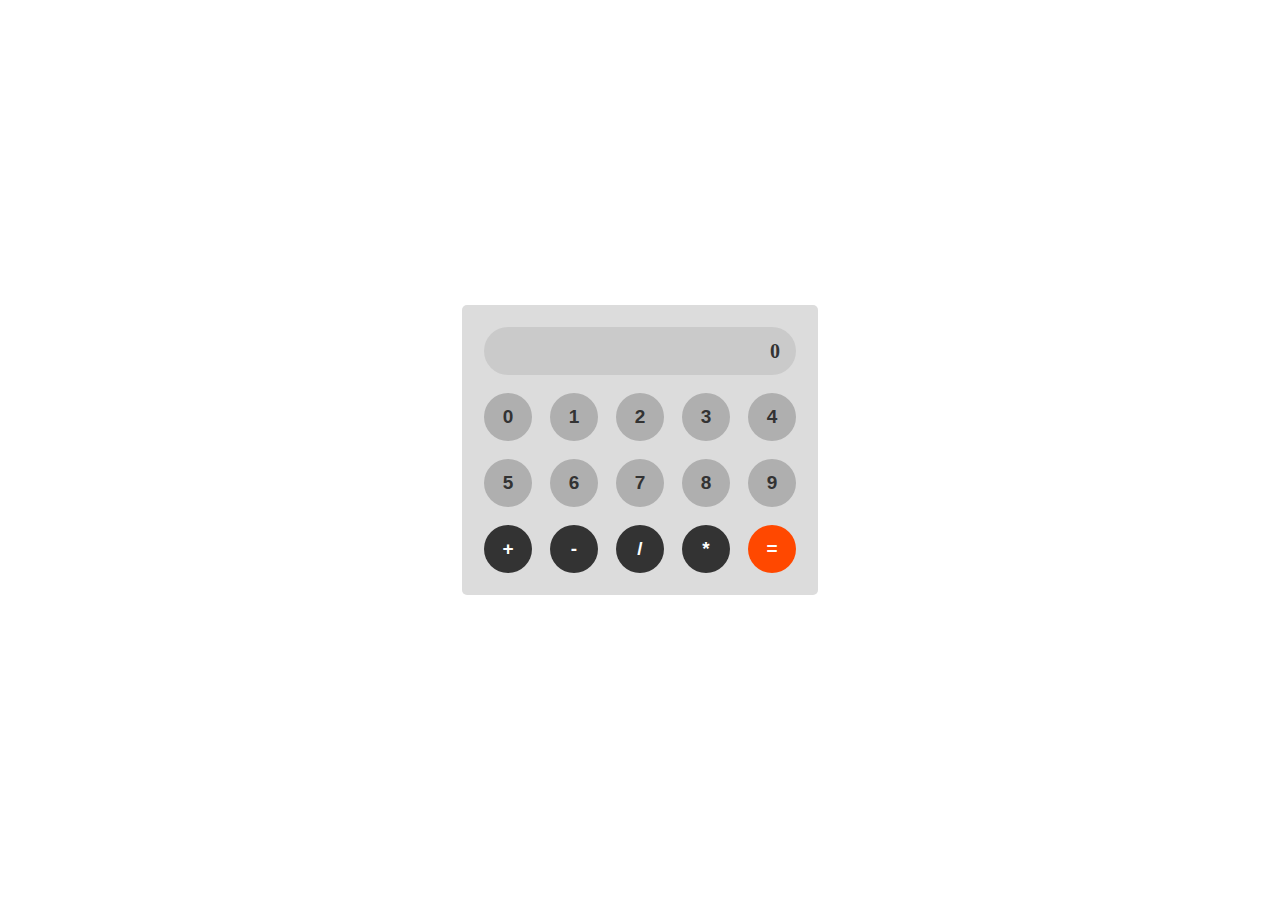
<file: calculator/index.html>
<!DOCTYPE html>
<html lang="en">
<head>
    <meta charset="UTF-8">
    <meta http-equiv="X-UA-Compatible" content="IE=edge">
    <meta name="viewport" content="width=device-width, initial-scale=1.0">
    <title>Калькулятор</title>
    <link rel="stylesheet" href="style.css">
</head>
<body>
    <div id="root">
        <div class="calc">
            <table>
                <tr>
                    <td colspan="5">
                        <div class="vvd"> - </div>
                    </td>
                </tr>
                <tr>
                    <td>
                        <button class="knpk">0</button>
                    </td>
                    <td>
                        <button class="knpk">1</button>
                    </td>
                    <td>
                        <button class="knpk">2</button>
                    </td>
                    <td>
                        <button class="knpk">3</button>
                    </td>
                    <td>
                        <button class="knpk">4</button>
                    </td>
                </tr>
                <tr>
                    <td>
                        <button class="knpk">5</button>
                    </td>
                    <td>
                        <button class="knpk">6</button>
                    </td>
                    <td>
                        <button class="knpk">7</button>
                    </td>
                    <td>
                        <button class="knpk">8</button>
                    </td>
                    <td>
                        <button class="knpk">9</button>
                    </td>
                </tr>
                <tr>
                    <td>
                        <button class="knpk knpk_func">+</button>
                    </td>
                    <td>
                        <button class="knpk knpk_func">-</button>
                    </td>
                    <td>
                        <button class="knpk knpk_func">/</button>
                    </td>
                    <td>
                        <button class="knpk knpk_func">*</button>
                    </td>
                    <td>
                        <button class="knpk knpk_rvn">=</button>
                    </td>
                </tr>
            </table>
        </div>
    </div>
    <script src="jquery-3.6.0.min.js"></script>
    <script src="script.js"></script>
</body>
</html>
</file>
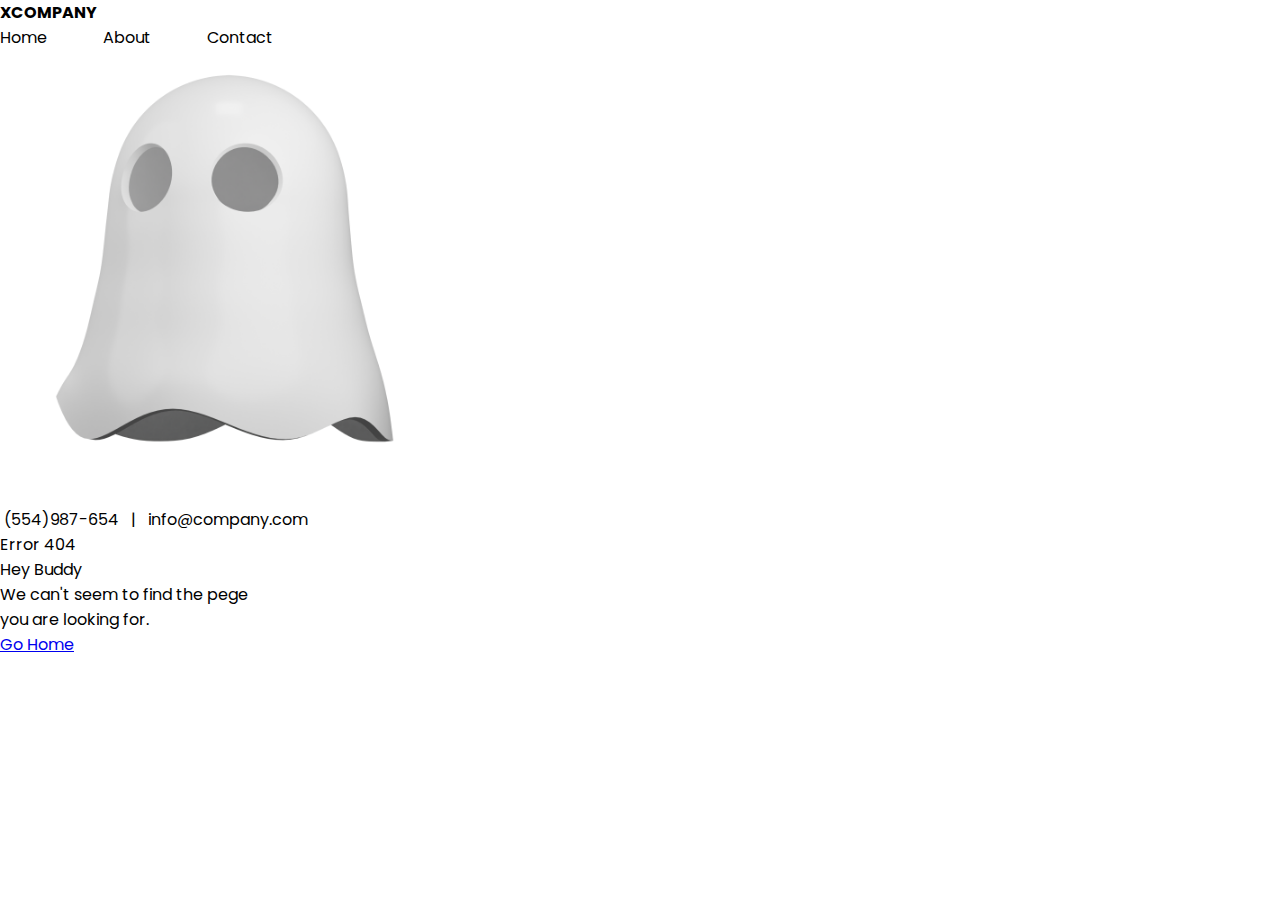
<file: Работы/Ghost/index.html>
<!DOCTYPE html>
<html lang="en">

<head>
  <meta charset="UTF-8" />
  <meta http-equiv="X-UA-Compatible" content="IE=edge" />
  <meta name="viewport" content="width=device-width, initial-scale=1.0" />
  <title>Ghost</title>
  <link rel="preconnect" href="https://fonts.googleapis.com" />
  <link rel="preconnect" href="https://fonts.gstatic.com" crossorigin />
  <link
    href="https://fonts.googleapis.com/css2?family=Poppins:ital,wght@0,100;0,200;0,300;0,400;0,500;0,600;0,700;0,800;0,900;1,100;1,200;1,300;1,400;1,500;1,600;1,700;1,800;1,900&family=Roboto:ital,wght@0,100;0,300;0,400;0,500;0,700;0,900;1,100;1,300;1,400;1,500;1,700;1,900&family=Rubik:ital,wght@0,300;0,400;0,500;0,600;0,700;0,800;0,900;1,300;1,400;1,500;1,600;1,700;1,800;1,900&display=swap"
    rel="stylesheet" />
  <link rel="stylesheet" href="style.css" />
</head>

<body>
  <div class="block">
    <div class="podbck">
      <div class="xcompany">
        <fontsize="3" color="black" face="Bold"><b>XCOMPANY</b></fontsize>
      </div>
      <div class="about">
        Home &emsp;&emsp;&emsp; About &emsp;&emsp;&emsp; Contact
      </div>
      <div class="img_ghost">
        <img src="ghost-img.png" height="450px" , width="450px">
      </div>
      <div class="infoblock">
        <pre> <fontsize="4" color="black" face="Bold">(554)987-654   |   info@company.com</fontsize> </pre>
      </div>
      <div class="block__menu ">
          <div class="block__info">
            <div class="error">
              Error 404
            </div>
            <div class="hey">
              Hey Buddy
            </div>
            <div class="wecant">
              We can't seem to find the pege <br>
              you are looking for.
            </div>
          </div>
        </div>
        <div class="button">
          <a href="#" class="knopka">Go Home</a>
        </div>
      </div>
    </div>
  </div>
</body>
</file>
<file: calculator/style.css>
*{
    margin: 0;
    padding: 0;
}

html,body{
    width: 100%;
    height: 100%;
}

#root{
    width: 100%;
    height: 100%;
    display: flex;
    flex-direction: column;
    align-content: center;
    flex-wrap: nowrap;
    align-items: center;
    justify-content: center;
}

.calc {
    background-color: gainsboro;
    padding: 12px;
    border-radius: 5px;
}

.knpk {
    width: 48px;
    height: 48px;
    background-color: #afafaf;
    border: none;
    border-radius: 50%;
    cursor: pointer;
    margin: 8px;
    font-size: 19px;
    font-weight: 700;
    color:#333333;
    transition: opacity ease .25s;
}

.knpk:hover {
    opacity: .75;
}

.knpk:focus {
    opacity: .25;
}

.knpk_func{
    color:white;
    background-color: #333333;
}

.knpk_rvn{
    color:white;
    background-color: #ff4800;
}

.vvd{
    height: 48px;
    margin: 8px;
    border-radius: 48px;
    font-size: 20px;
    font-weight: 700;
    background-color: #cacaca;
    display: flex;
    flex-direction: row;
    flex-wrap: nowrap;
    justify-content: flex-end;
    align-items: center;
    padding: 0 16px;
    color:#333333;
}
</file>
<file: Работы/Ghost/style.css>
* {
    margin: 0;
    padding: 0;
    box-sizing: border-box;
    font-family: 'Poppins', sans-serif;
}

html,body {
    width: 100%;
    height: 100%;
}

.delivery_a{
    position: absolute;
    top:100px;
    left:200px;
}

.Hm{
    position: absolute;
    top:100px;
    left:400px;
}
</file>
